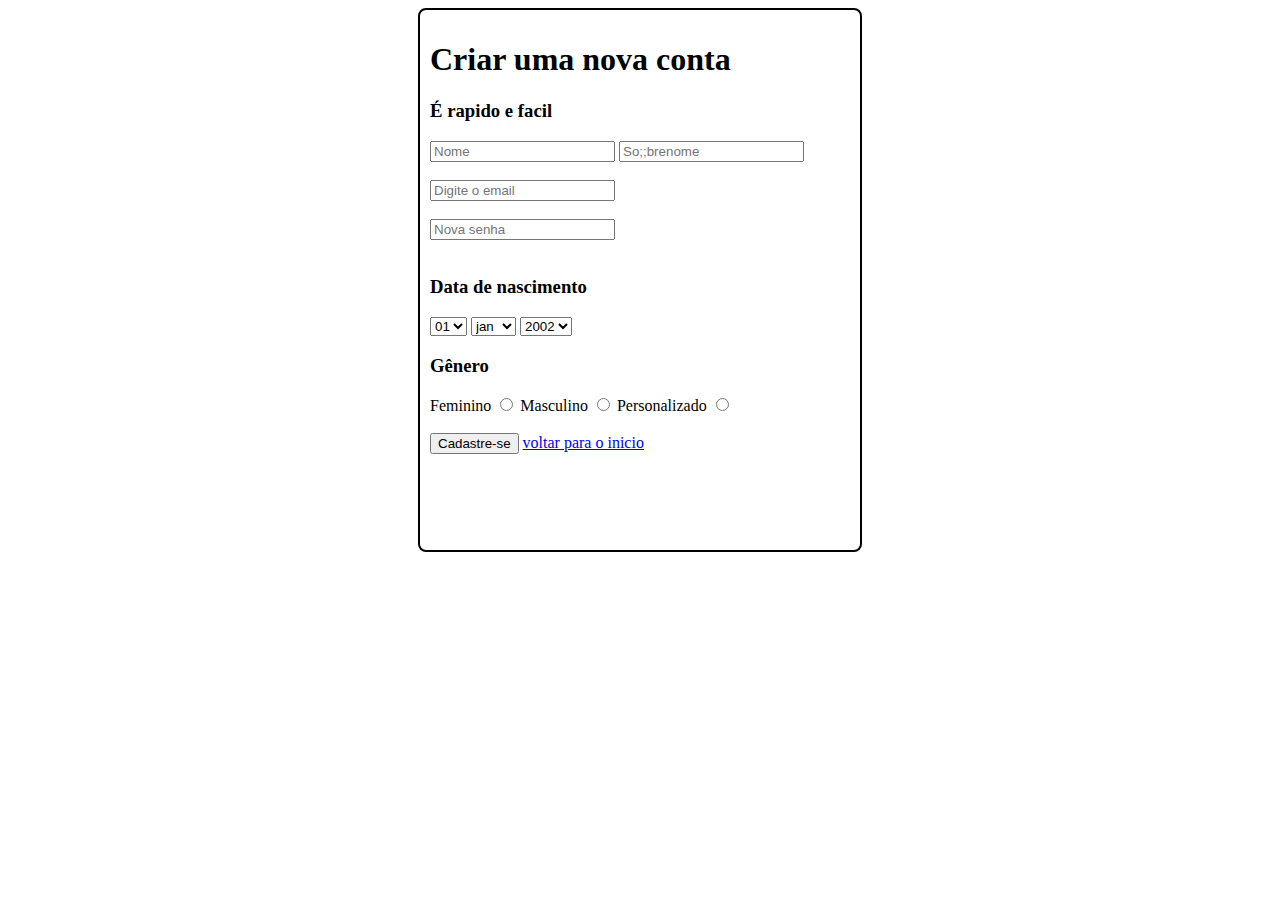
<file: formulario/index.html>
<!DOCTYPE html>
<html lang="en">
<head>
    <meta charset="UTF-8">
    <meta http-equiv="X-UA-Compatible" content="IE=edge">
    <meta name="viewport" content="width=device-width, initial-scale=1.0">
    <title>Formulario</title>

    <link rel="stylesheet" href="style.css">
</head>
<body>
  <main class="formulario">
      <h1 id="titulo">Criar uma nova conta</h1>
      <h3 id="sub">É rapido e facil</h3>
      <div class="cadastros">
        <input type="text" id="nome" name="nome" placeholder="Nome">
        <input type="text" id="sobrenome" name="Sobrenome
        " placeholder="So;;brenome"> <br><br>
        <input type="text" id="email" name="email" placeholder="Digite o email"> <br><br>
        <input type="password" name="senha" id="senha"
          placeholder="Nova senha"><br><br>
      </div>
        <h3 class="sub-titulos">Data de nascimento</h3>
        <label for="nasvimento"></label>
        <select name="nascimento" id="nacimento">
          <option value="01">01</option>
          <option value="02">03</option>
          <option value="05">05</option>
        </select>
        <select name="nascimento" id="nascimento">
          <option value="jan">jan</option>
          <option value="fev">fev</option>
          <option value="mar">mar</option>
          <option value="apri">apri</option>
        </select>
        <select name="nascimentp" id="nascimento">
          <option value="2002">2002</option>
          <option value="2003">2003</option>
          <option value="2004">2004</option>
          <option value="2005">2005</option>
        </select>
        <h3 class="sub-titulos">Gênero</h3>
        <label for="feminino">Feminino</label>
        <input type="radio" id="feminino" name="genero">
        <label for="maculino">Masculino</label>
        <input type="radio" id="masculino" name="genero">
        <label for="personalizado" id="personalizado">Personalizado</label>
        <input type="radio" id="Personalizado" name="genero"> <br><br>
      
        <input type="submit" name="" id="Cadastrar" value="Cadastre-se">
        <a href="inicial.html" target="_self">voltar para o inicio</a>
  </main>
</body>
</html>
</file>
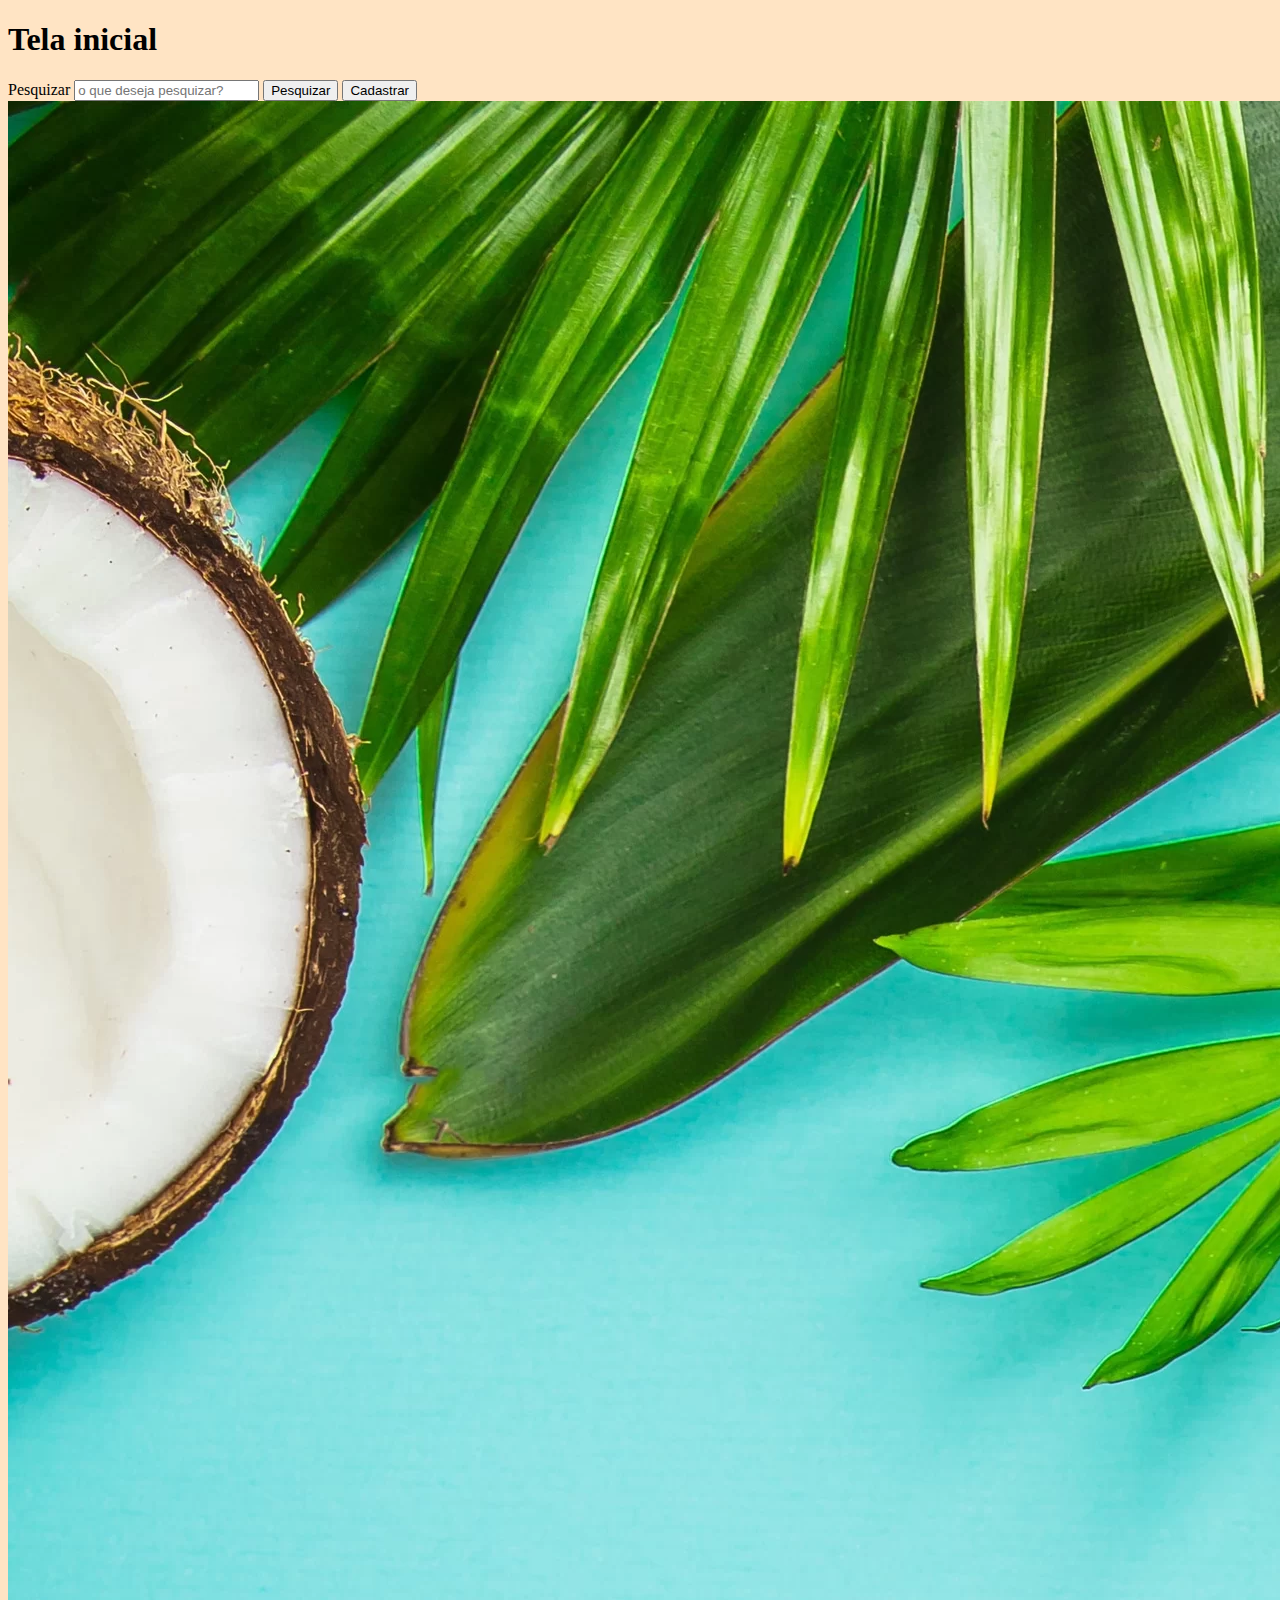
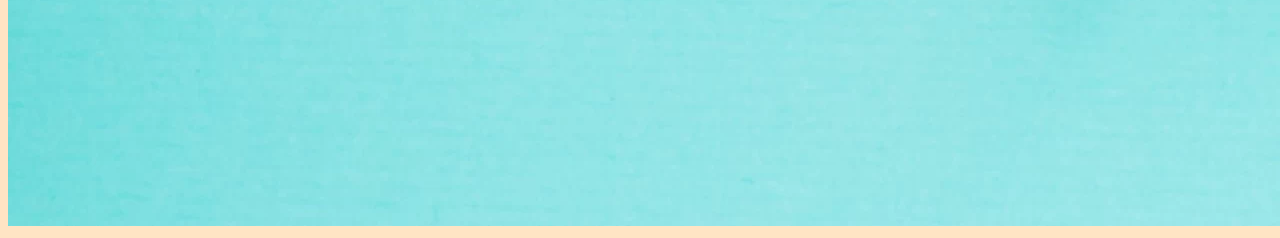
<file: formulario/inicial.html>
<!DOCTYPE html>
<html lang="en">
<head>
    <meta charset="UTF-8">
    <meta http-equiv="X-UA-Compatible" content="IE=edge">
    <meta name="viewport" content="width=device-width, initial-scale=1.0">
    <title>inicio</title>

    <link rel="stylesheet" href="style.css">
</head>
<body class="inicio">
    <h1>Tela inicial</h1>
    <label for="">Pesquizar</label>
    <input type="text" name="pesquizar" id="pesquizar-inicial" placeholder="o que deseja pesquizar?">
    <input type="submit" id="pesquizar" name="pesquizar" value="Pesquizar">
    <a href="index.html"><input type="submit" id="cadastrar-perfil" name="novo perfil" value="Cadastrar" ></a>
    <div class="logo-inicio">
        <img src="./imagen/coco-min.webp" alt="imagem de cocos">
    </div>
</body>
</html>
</file>
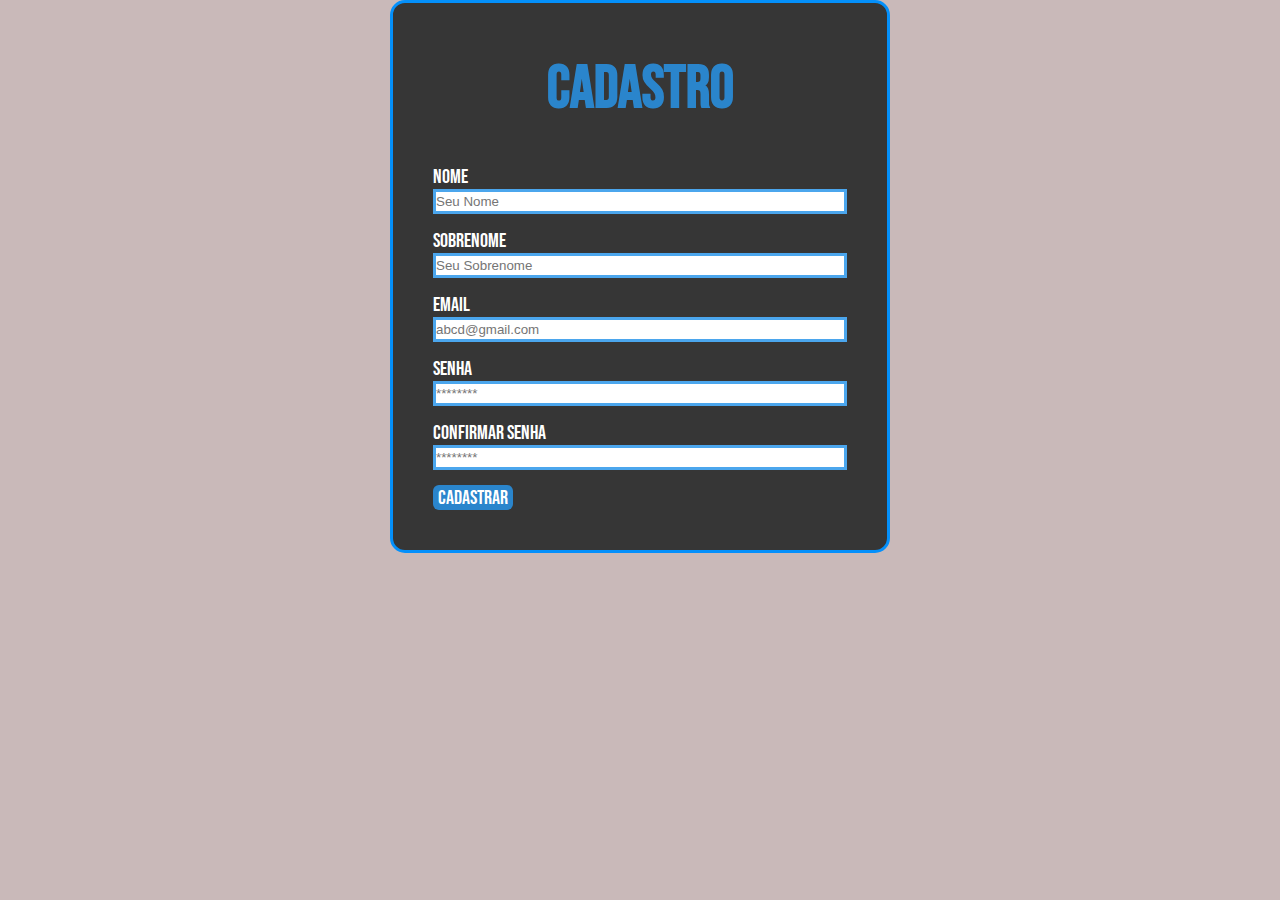
<file: SIte Responsivo/login/cadastro.html>
<!DOCTYPE html>
<html lang="en">
<head>
    <meta charset="UTF-8">
    <meta http-equiv="X-UA-Compatible" content="IE=edge">
    <meta name="viewport" content="width=device-width, initial-scale=1.0">
    <title>Cadastro</title>

    <link rel="stylesheet" href="login.css">
    <link rel="stylesheet" href="../reset.css">
</head>
<body>
    <form action="" class="formulario">
        <h1 class="tema">Cadastro</h1>
        <div class="informacoes">
            <label for="nome">Nome</label>
            <input type="text" id="nome" name="nome" placeholder="Seu Nome">
            <label for="sobrenome">Sobrenome</label>
            <input type="text" id="sobrenome" name="sobrenome" placeholder="Seu Sobrenome">
            <label for="emal">Email</label>
            <input type="text" id="email" name="email" placeholder="abcd@gmail.com">
            <label for="senha">Senha</label>
            <input type="password" id="senha" name="senha" placeholder="********">
            <label for="conf-senha">Confirmar Senha</label>
            <input type="password" id="conf-senha" name="senha" placeholder="********">
        </div>
        <input type="submit" id="entrar" value="Cadastrar" >
    </form>
</body>
</html>
</file>
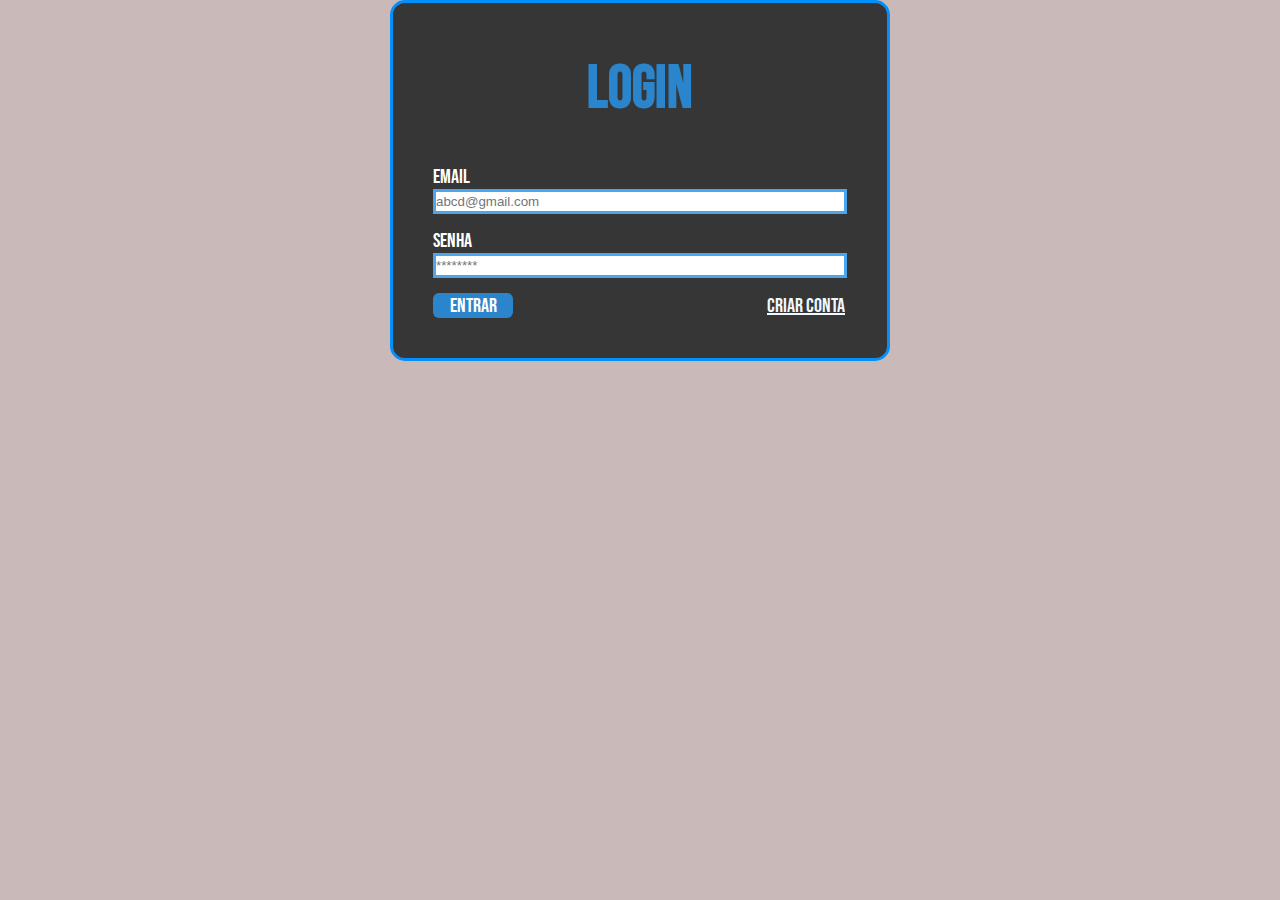
<file: SIte Responsivo/login/login.html>
<!DOCTYPE html>
<html lang="en">
<head>
    <meta charset="UTF-8">
    <meta http-equiv="X-UA-Compatible" content="IE=edge">
    <meta name="viewport" content="width=device-width, initial-scale=1.0">
    <title>Login</title>

    <link rel="stylesheet" href="login.css">
    <link rel="stylesheet" href="../reset.css">
</head>
<body>
    <form action="" class="formulario">
        <h1 class="tema">Login</h1>
        <div class="informacoes">
            <label for="emal">Email</label>
            <input type="text" id="email" name="email" placeholder="abcd@gmail.com">
            <label for="senha">Senha</label>
            <input type="password" id="senha" name="senha" placeholder="********">
        </div>
        <input type="submit" id="entrar" value="Entrar">
        <div class="cadastro">
            <a href="./cadastro.html">CRIAR CONTA</a>
        </div>
    </form>
</body>
</html>
</file>
<file: formulario/style.css>
.formulario{
    border: solid 2px black;
    border-radius: 8px;
    width: 420px;
    height: 520px;
    margin: auto;
    padding: 10px;
}
.inicio{
    background-color: bisque;
}
</file>
<file: SIte Responsivo/login/login.css>
@font-face {
    font-family: bebas neue;
    src: url(../fonts/Bebas_Neue/BebasNeue-Regular.ttf);
}

body {
    font-size: 20px;
    font-family: bebas neue;
    background-color: rgb(201, 185, 185);
}
.formulario {
    background-color: rgb(54, 54, 54);
    color: white;
    width: 500px;
    padding: 40px;
    margin: auto;
    border: 3.5px solid rgb(4, 144, 251);
    border-radius: 15px;
}
.tema {
    text-align: center;
    font-size: 60px;
    color: rgba(40, 149, 233, 0.838);
    padding-top: 10px;
}
#email, #senha, #nome, #sobrenome, #conf-senha {
    display: block;
    height: 25px;
    width: 100%;
    border: 3px solid rgba(40, 149, 233, 0.838);
    margin-bottom: 15px;
}
.informacoes {
    padding-top: 40px;
}
#entrar {
    background-color: rgba(40, 149, 233, 0.838);
    color: #ffff;
    font-family: bebas neue;
    font-size: 20px;
    height: 25px;
    width: 80px;
    border-radius: 6px;
}
.cadastro, a{
    color: aliceblue;
    text-decoration: underline;
    display: inline-block;
    width: 329px;
    text-align: right;
}
#entrar:hover, a:hover {
    color: rgba(40, 149, 233, 0.838);
    background-color: #ffff;
    border-radius: 5px;
    width: 80px;
}
</file>
